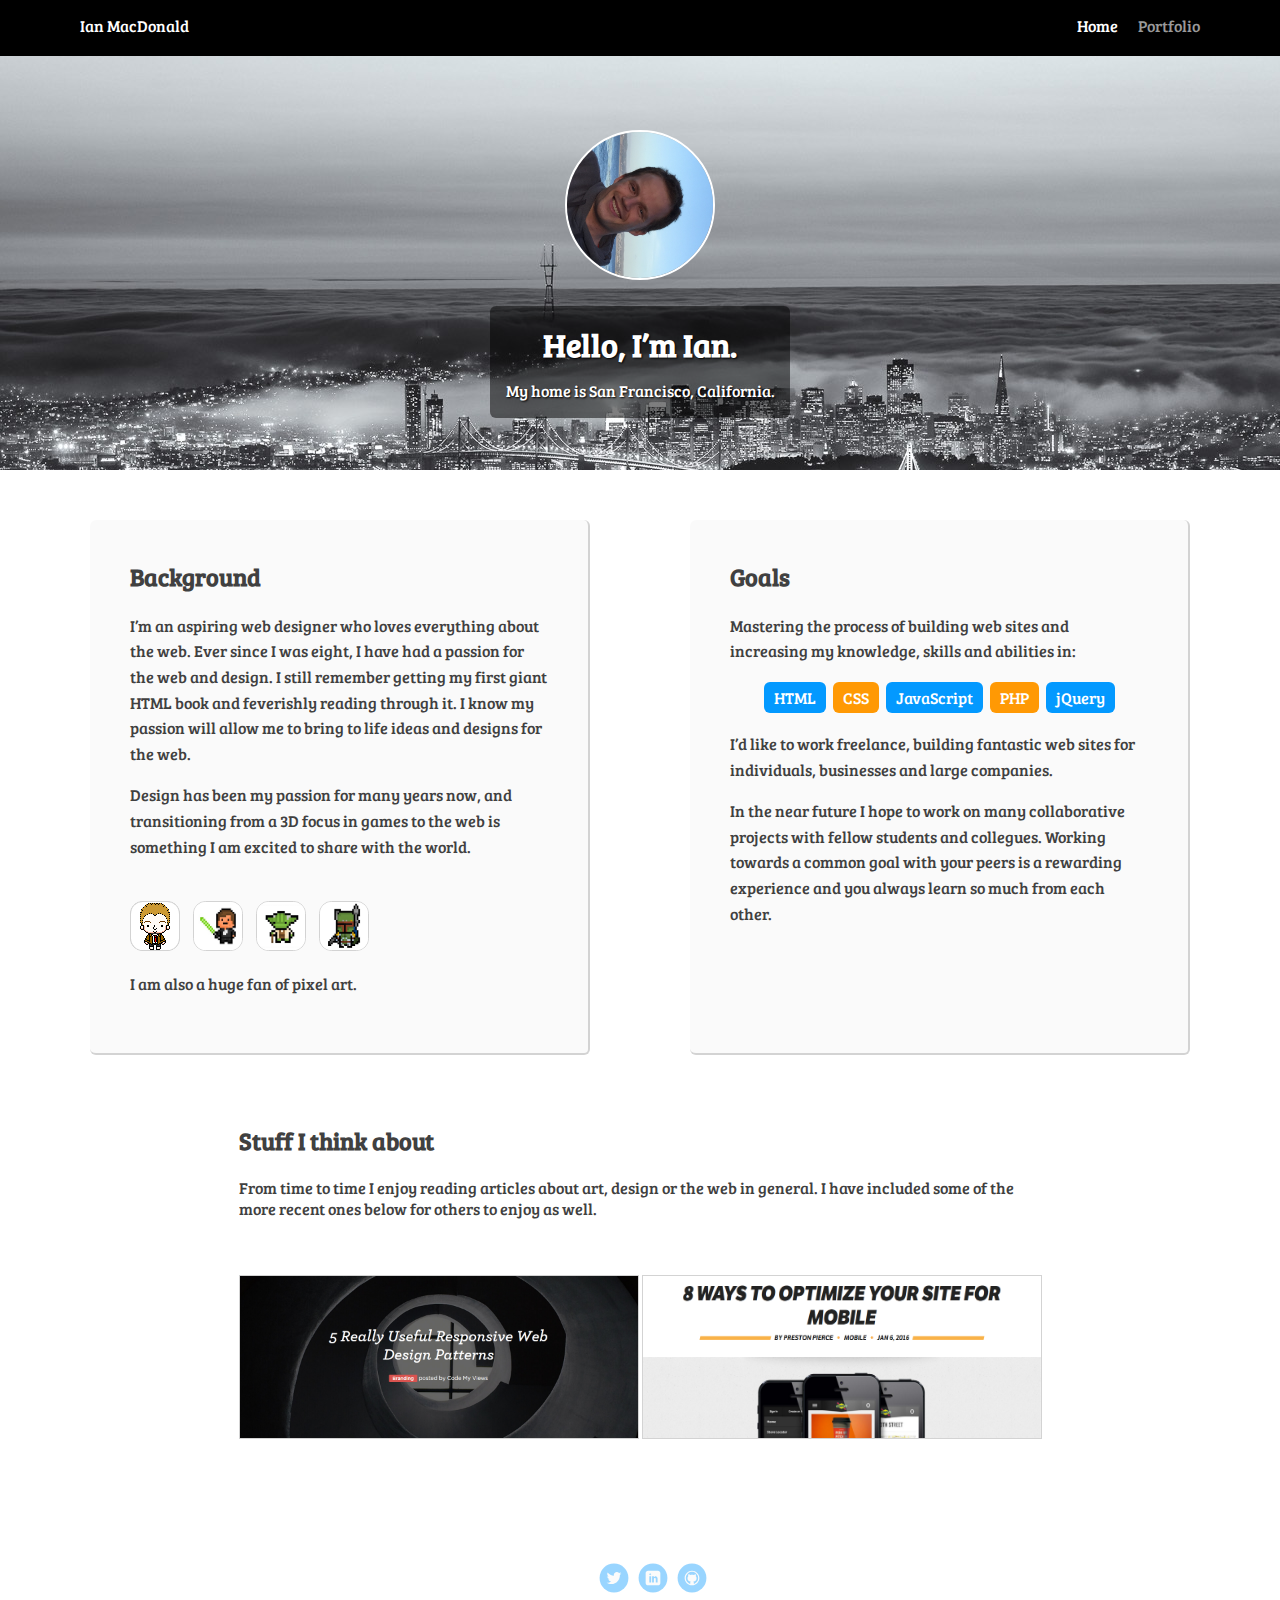
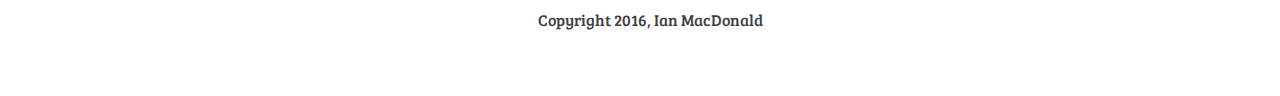
<file: index.html>
<!doctype html>
<html lang="en">
<head>
  <meta charset="utf-8">
  <title>Ian MacDonald | Designer</title>
  <meta name="viewport" content="width=device-width, initial-scale=1.0">
  <link rel="stylesheet" href="styles.css">
  <link href='https://fonts.googleapis.com/css?family=Bree+Serif' rel='stylesheet' type='text/css'>
</head>
  <body>

    <div class="main-nav">
        <ul class="nav">
          <li class="name">Ian MacDonald</li>
          <li><a href="index.html" class="selected">Home</a></li>
          <li><a href="experience.html">Portfolio</a></li>
        </ul>
    </div>

    <header>
      <img src="images/ian.jpg" alt="Photograph of Ian MacDonald" class="profile-image">
        <div>
          <h1 class="tag name">Hello, I’m Ian.</h1>
          <p class="tag location">My home is San Francisco, California.</p>
        </div>
    </header>

    <main class="flex">
      <div class="card">
        <h2>Background</h2>
        <p>I’m an aspiring web designer who loves everything about the web. Ever since I was eight, I have had a passion for the web and design. I still remember getting my first giant HTML book and feverishly reading through it. I know my passion will allow me to bring to life ideas and designs for the web.</p>
        <p>Design has been my passion for many years now, and transitioning from a 3D focus in games to the web is something I am excited to share with the world.</p>
        
        <div class="pixel-quote">
          <ul>
            <li><img src="images/pixelavatar96.png" alt="Pixel Art of Ian MacDonald" class="pixel-art"></li>
            <li><img src="images/luke.jpg" alt="Pixel Art of dog" class="pixel-art"></li>
            <li><img src="images/yoda.jpg" alt="Pixel Art of bunny" class="pixel-art"></li>
            <li><img src="images/bobafett.jpg" alt="Pixel Art of Boba Fett" class="pixel-art"></li>
          </ul>
        </div>

        <p>I am also a huge fan of pixel art.</p>
      </div> 

      <div class="card">
        <h2>Goals</h2>
        <p>Mastering the process of building web sites and increasing my knowledge, skills and abilities in:</p>
        <ul class="skills">
          <li>HTML</li>
          <li>CSS</li>
          <li>JavaScript</li>
          <li>PHP</li>
          <li>jQuery</li>
        </ul>
        <p>I’d like to work freelance, building fantastic web sites for individuals, businesses and large companies.</p>
        <p>In the near future I hope to work on many collaborative projects with fellow students and collegues. Working towards a common goal with your peers is a rewarding experience and you always learn so much from each other.</p>
      </div> 

    </main>

    <div class="articles">
        <h2>Stuff I think about</h2>
        <p>
          From time to time I enjoy reading articles about art, design or the web in general. I have included some of the more recent ones below for others to enjoy as well.
        </p>
    </div>

    <div>
      <a href="https://codemyviews.com/blog/5-really-useful-responsive-web-design-patterns"><img src="images/article1.png" alt="Image for responsive design article" class="article-link"></a>
      <a href="http://www.webdesignerdepot.com/2016/01/8-ways-to-optimize-your-site-for-mobile/"><img src="images/article2.png" alt="Image for mobile optimization article" class="article-link"></a>
    </div> 

    <footer>
      <ul>
        <li><a href="https://twitter.com/IanMdonald" class="social twitter">Twitter</a></li>
        <li><a href="https://www.linkedin.com/in/ian-macdonald-b1b280a" class="social linkedin">LinkedIn</a></li>
        <li><a href="https://github.com/ianmacdonald" class="social github">Github</a></li>
      </ul>
      <p class="copyright">Copyright 2016, Ian MacDonald</p>
    </footer>
  </body>
  </html>
</file>
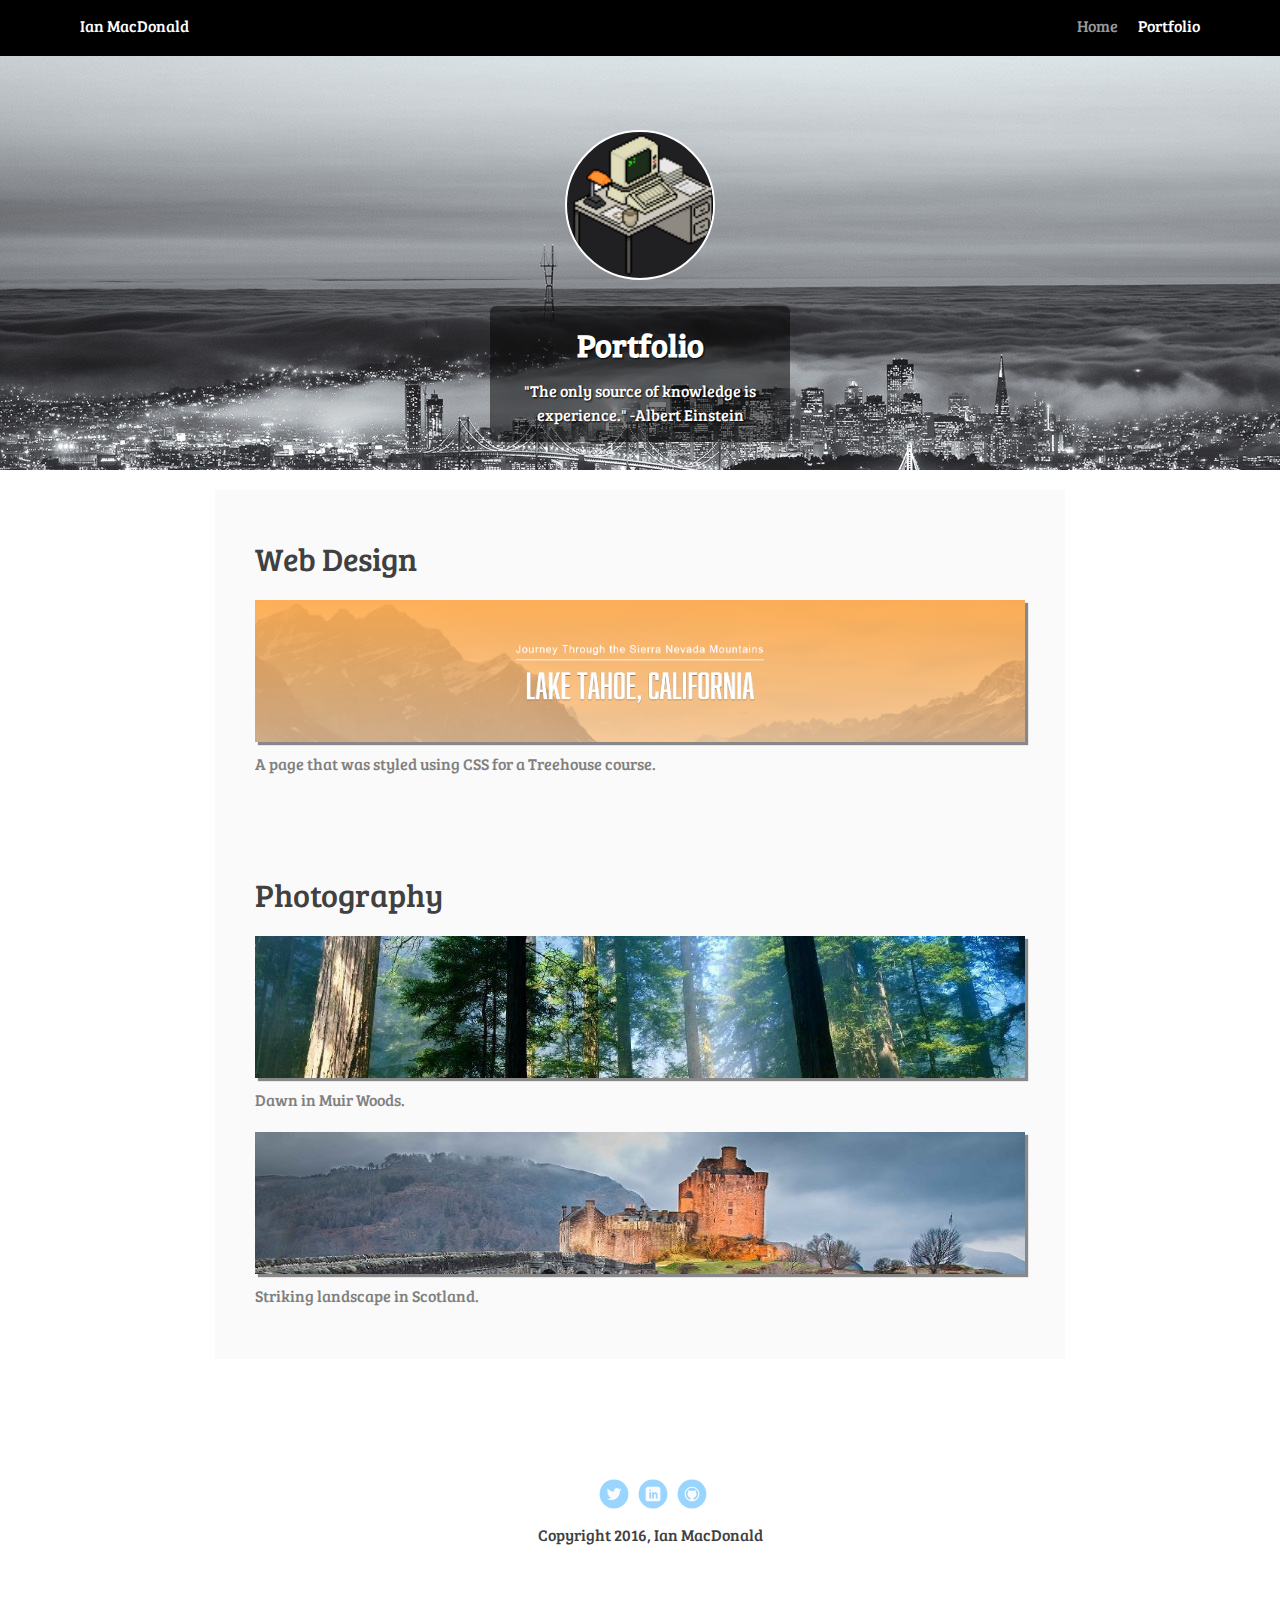
<file: experience.html>
<!doctype html>
<html lang="en">
<head>
  <meta charset="utf-8">
  <title>Ian MacDonald | Designer</title>
  <meta name="viewport" content="width=device-width, initial-scale=1.0">
  <link rel="stylesheet" href="styles.css">
  <link href='https://fonts.googleapis.com/css?family=Bree+Serif' rel='stylesheet' type='text/css'>
</head>
  <body>

    <div class="main-nav">
        <ul class="nav">
          <li class="name">Ian MacDonald</li>
          <li><a href="index.html">Home</a></li>
          <li><a href="experience.html" class="selected">Portfolio</a></li>
        </ul>
    </div>

    <header>
      <img src="images/experience-computer.png" alt="Pixel Art Computer" class="profile-image">
      <div>
        <h1 class="tag experience">Portfolio</h1>
        <p class="tag location">"The only source of knowledge is experience." -Albert Einstein</p>
      </div>
    </header>
    
    <main>
  
      <div class="projects">
        <h2>Web Design</h2>
        
        <a href="images/laketahoe-full.png">
        <img src="images/laketahoe.png" alt="Lake Tahoe portfolio page" class="example-work"></a>
        <p class="example-text">A page that was styled using CSS for a Treehouse course.</p>

      </div> 

      <div class="projects">
        <h2>Photography</h2>
        
        <a href="http://www.traveltats.com/wp-content/uploads/muir-woods-national-monument.jpg">
        <img src="images/muir-woods.jpg" alt="Muir Woods picture" class="example-work"></a>
        <p class="example-text">Dawn in Muir Woods.</p>

        <a href="http://clanmackenziesociety.co.uk/wp-content/uploads/2013/02/11.jpg">
        <img src="images/scotland-landscape.jpg" alt="Landscape Scotland picture" class="example-work"></a>
        <p class="example-text">Striking landscape in Scotland.</p>

      </div> 

    </main>

    <footer>
      <ul>
        <li><a href="https://twitter.com/IanMdonald" class="social twitter">Twitter</a></li>
        <li><a href="https://www.linkedin.com/in/ian-macdonald-b1b280a" class="social linkedin">LinkedIn</a></li>
        <li><a href="https://github.com/ianmacdonald" class="social github">Github</a></li>
      </ul>
      <p class="copyright">Copyright 2016, Ian MacDonald</p>
    </footer>
  </body>
  </html>
</file>
<file: styles.css>
/*** Global Layout Set-up ***/
* { 
  box-sizing: border-box;
}
  
body {
  margin: 0;
  padding: 0;
  text-align: center;
  font-family: 'Bree Serif', serif;
  color: #404040;
  background: #fff;
}
/*** Link Styles ***/

a {
  text-decoration: none;
  color: #999;
}

a:hover {
  color: #6633ff;
}

a.selected {
  color: white;
}



/*** Section Styles ***/

/* Navigation Bar */
.main-nav {
  width: 100%;
  background: black;
  min-height: 30px;
  padding: 10px;
  position: fixed;
  text-align: center;
}
.nav {
  display: flex;
  justify-content: space-around;
  font-weight: 400;
  list-style-type: none;
  margin: 0 auto;
  padding-top: 30px;
}

.nav .name {
    display: block;
    margin-right: auto;
    color: white;
  }

.nav li {
  padding: 5px 10px 10px 10px;
}

.nav a {
  transition: all .5s;
}

.nav a:hover {
  color: white;
}

/* Header Background, Profile Image and text */

header {
  text-align: center;
  background: url('images/sanfrancisco.jpg') no-repeat top center;
  padding-top: 60px;
}

header {
  line-height: 1.5;
}

header div {
  margin: auto;
  padding: 5px 5px 5px 5px;
  max-width: 300px;
  background-color: rgba(0, 0, 0, .5);
  border-radius: 6px;
}


.profile-image {
  margin-top: 70px;
  margin-bottom: 20px;
  width: 150px;
  height: 150px;
  border-radius: 100%;
  border: 2px solid white;
  background: #202022;
  transition: all .5s;
}
.profile-image:hover {
  transform: scale(1.2) rotate(5deg);
  box-shadow: 0 0 20px #fff;
}

.tag {
  color: white;
  padding: 0;
  display: table;
  margin: 10px auto;
  text-shadow: 1px 1px 2px black;
} 
.location {
  color: white;
  padding: 0;
}



/* Background and Goals Cards main page */

.card {
  margin: 30px;
  padding: 20px 40px 40px;
  max-width: 500px;
  text-align: left;
  background: rgba(0, 0, 0, .02);
  border-bottom: 2px solid lightgrey;
  border-right: 2px solid lightgrey;
  border-radius: 6px;
  transition: all .5s;
}
.card:hover {
  border-color: darkgrey;
}

.pixel-art {
  width: 50px;
  height: 50px;
  border-radius: 25%;
  border: 1px solid lightgrey;
  background-color: darkgrey;
}

.pixel-art:hover {
  transform: scale(1.2);
}

.pixel-quote {
  width: 100%;
  list-style-type: none;
  margin-top: 10%;
}

.pixel-quote ul {
  padding-left: 0;
}

.pixel-quote ul li {
  display: inline-block;
  margin-right: 10px;
}

ul.skills {
  padding: 0;
  text-align: center;
}

.skills li {
  border-radius: 6px;
  display: inline-block;
  background: #ff9904;
  color: white;
  padding: 5px 10px;
  margin: 2px;
}

.skills li:nth-child(odd) {
  background: #0399ff;
}

.articles {
  margin: auto;
  padding: 20px 40px 40px;
  max-width: 882px;
  text-align: left;
}

.article-link {
  display: inline-block;
  width: 400px;
  margin: auto;
  border: 1px solid lightgrey;
  min-height: 164px;
}


/* Experience page */

.example-work {
  width: 100%;
  box-shadow: 3px 3px 1px #888888;
  max-height: 142px;
  margin-top: 10px;
}

.example-work:hover {
  transform: scale(1.025);
}

.projects {
  margin: auto;
  padding: 20px 40px 40px;
  max-width: 850px;
  text-align: left;
  transition: all .5s;
  background: rgba(0, 0, 0, .02);
}

.projects h2 {
  font-weight: 500;
  font-size: 2em;
  padding-bottom: 0;
  margin-bottom: 10px;
}

#project-text {
  padding-top: 0;
  padding-bottom: 20px;
}

.example-text {
  margin: 5px 0 0 0;
  padding-bottom: 10px;
  color: grey;
  font-weight: 100;
}

/* Footer */

footer {
  width: 100%;
  min-height: 30px;
  padding: 20px 0 40px 20px;
}

footer .copyright {
  top: -8px;
  font-size: .75em;
}

footer ul {
  list-style-type: none;
  margin: 0;
  padding: 0;
}

footer ul li {
  display: inline-block;
}

a.social {
  display: inline-block;
  text-indent: -9999px;
  margin-left: 5px;
  width: 30px;
  height: 30px;
  background-size: 30px 30px;
  opacity: .4;
  transition: all .5s;
}
a.twitter {
  background-image: url(images/twitter.svg);
}
a.linkedin {
  background-image: url(images/linkedin.svg);
}
a.github {
  background-image: url(images/github.svg);
}
a.social:hover {
  opacity: 1;
}
.clearfix {
  clear: both;
}

/* Styles for larger screens */
@media screen and (min-width: 720px) {
  
  .flex {
      display: -ms-flexbox;      /* TWEENER - IE 10 */
      display: flex; 
      max-width: 1200px;
      -ms-flex-pack: distribute;
      justify-content: space-around;
      margin: 0 auto;
  }

  header {
    min-height: 470px;
  }

  .nav {
    max-width: 1200px;
    padding: 0 30px;
  }


  main {
    padding-top: 20px;
  }

  main p {
    line-height: 1.6em;
  }

  footer {
    font-size: 1.3em;
    max-width: 1200px;
    margin: 100px auto 10px;
  }

}
</file>
